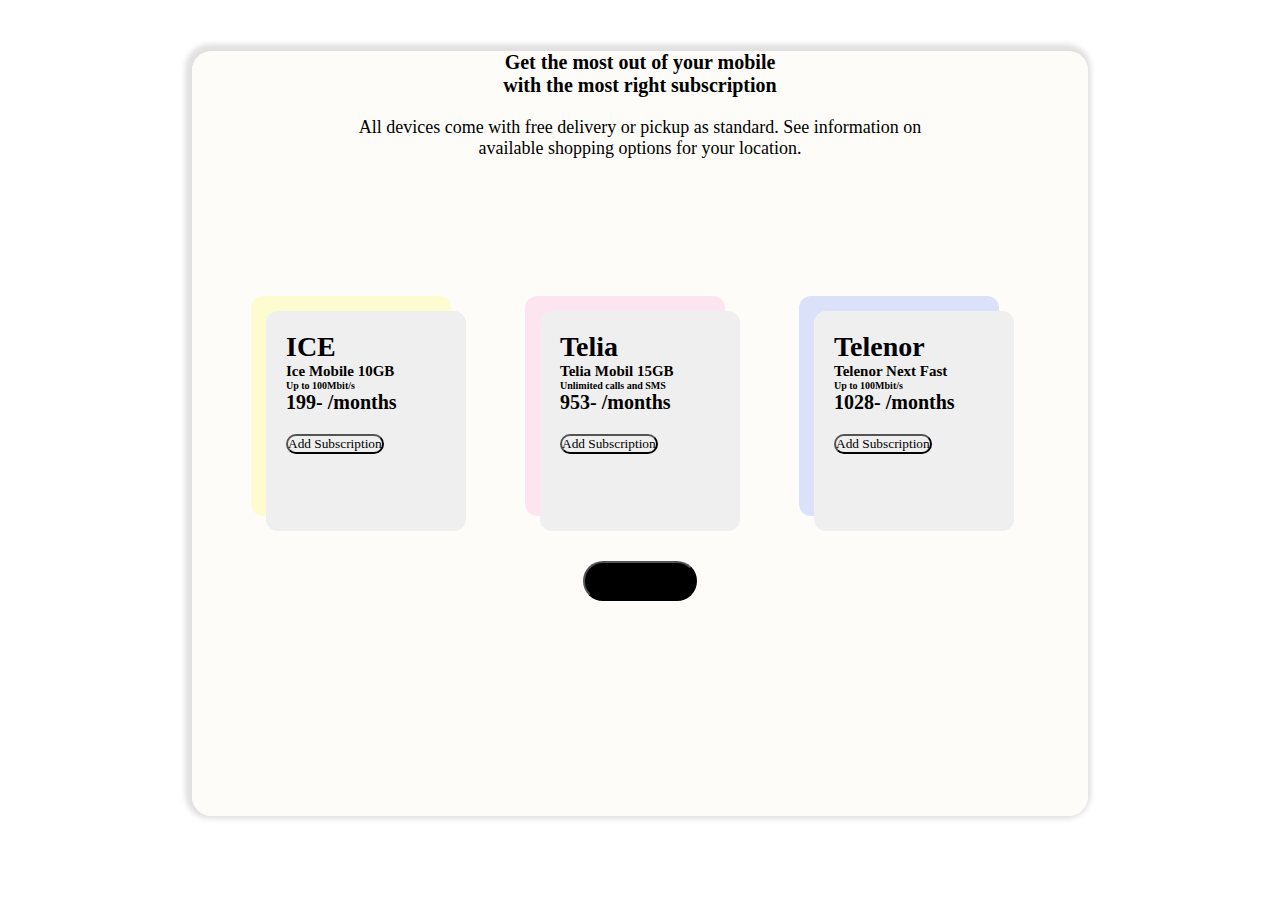
<file: bootstrap-box-exercise.html>
<!doctype html>
<html lang="en">
    <head>
        <title>Bootstrap Grid</title>
        <!-- Required meta tags -->
        <meta charset="utf-8" />
        <meta
            name="viewport"
            content="width=device-width, initial-scale=1, shrink-to-fit=no"
        />

        <!-- Bootstrap CSS v5.2.1 -->
        <link
            href="https://cdn.jsdelivr.net/npm/bootstrap@5.3.2/dist/css/bootstrap.min.css"
            rel="stylesheet"
            integrity="sha384-T3c6CoIi6uLrA9TneNEoa7RxnatzjcDSCmG1MXxSR1GAsXEV/Dwwykc2MPK8M2HN"
            crossorigin="anonymous"
        />
        <link rel="stylesheet" href="bootstrap-box-exercise.css">
    </head>

    <body>
        <div class="container text-light main-container">
            <div class="row heading-box">
                <h1>Get the most out of your mobile<br>with the most right subscription</h1>
                <p>All devices come with free delivery or pickup as standard. See information on <br> available shopping options for your location.</p>
            </div>
            <div class="row">
                <div class="col main-box">
                    <div class="card mini-box mini-box-1 text-light">
                        <h1>ICE</h1>
                        <h3>Ice Mobile 10GB</h3>
                        <h5>Up to 100Mbit/s</h5>
                        <h2>199- /months</h2>

                        <button
                            type="button"
                            class="btn btn-primary w-75 mx-auto box-button"
                        >
                            Add Subscription
                        </button>   
                    </div>
                    <div class="card mini-box mini-box-2 text-light">
                        <h1>Telia</h1>
                        <h3>Telia Mobil 15GB</h3>
                        <h5>Unlimited calls and SMS</h5>
                        <h2>953- /months</h2>

                        <button
                            type="button"
                            class="btn btn-primary w-75 mx-auto box-button"
                        >
                            Add Subscription
                        </button>   
                    </div>
                    <div class="card mini-box mini-box-3 text-light">
                        <h1>Telenor</h1>
                        <h3>Telenor Next Fast</h3>
                        <h5>Up to 100Mbit/s</h5>
                        <h2>1028- /months</h2>

                        <button
                            type="button"
                            class="btn btn-primary w-75 mx-auto box-button"
                        >
                            Add Subscription
                        </button>   
                    </div> 
                </div>
            </div>
            <div class="sub-btn">
                <button type="button" class="btn btn-primary main-btn">
                    See all subscriptions
                </button>

            </div>
            
        </div>















        <script
            src="https://cdn.jsdelivr.net/npm/@popperjs/core@2.11.8/dist/umd/popper.min.js"
            integrity="sha384-I7E8VVD/ismYTF4hNIPjVp/Zjvgyol6VFvRkX/vR+Vc4jQkC+hVqc2pM8ODewa9r"
            crossorigin="anonymous"
        ></script>

        <script
            src="https://cdn.jsdelivr.net/npm/bootstrap@5.3.2/dist/js/bootstrap.min.js"
            integrity="sha384-BBtl+eGJRgqQAUMxJ7pMwbEyER4l1g+O15P+16Ep7Q9Q+zqX6gSbd85u4mG4QzX+"
            crossorigin="anonymous"
        ></script>
    </body>
</html>
</file>
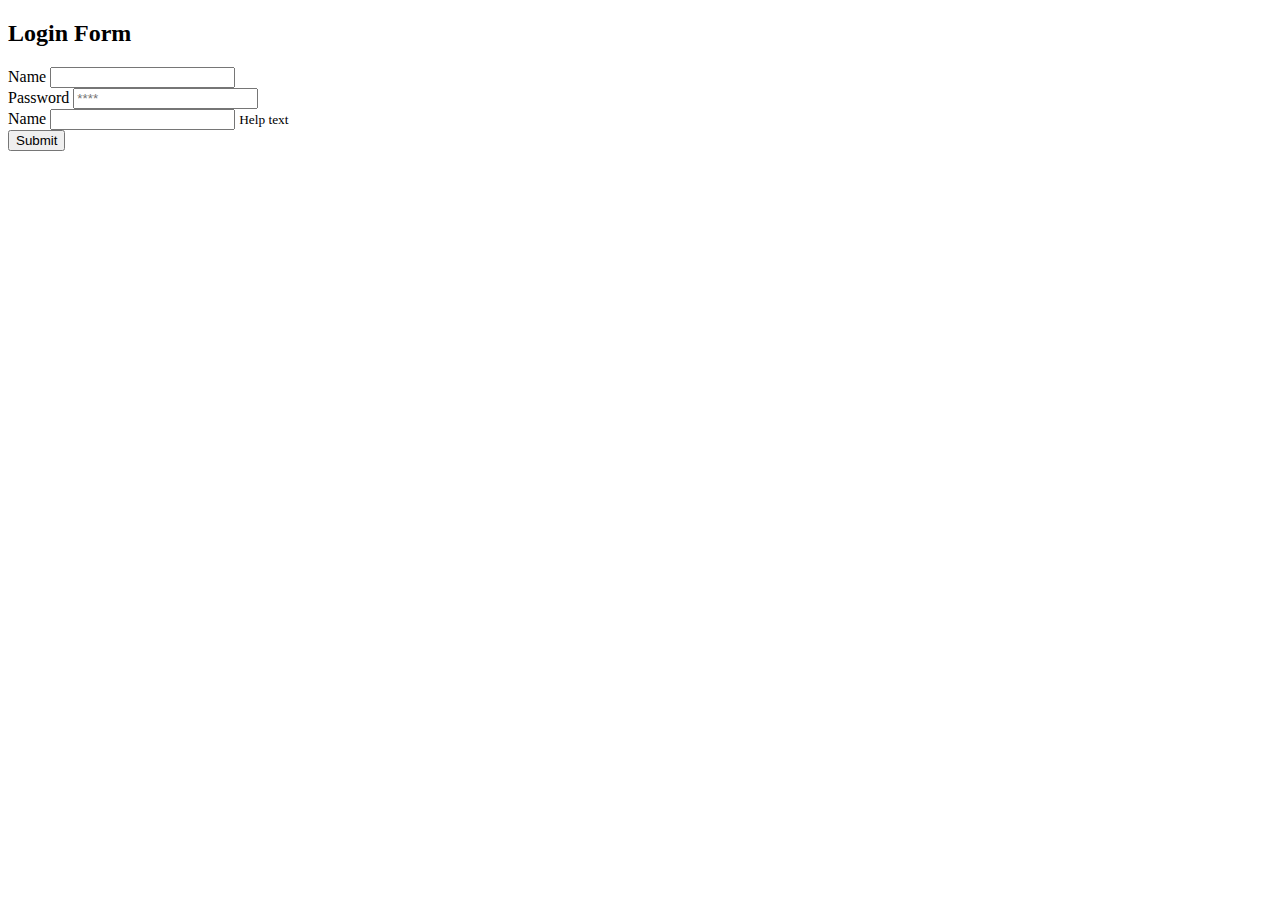
<file: bootstrap-login.html>
<!doctype html>
<html lang="en">
    <head>
        <title>Title</title>
        <!-- Required meta tags -->
        <meta charset="utf-8" />
        <meta
            name="viewport"
            content="width=device-width, initial-scale=1, shrink-to-fit=no"
        />

        <!-- Bootstrap CSS v5.2.1 -->
        <link
            href="https://cdn.jsdelivr.net/npm/bootstrap@5.3.2/dist/css/bootstrap.min.css"
            rel="stylesheet"
            integrity="sha384-T3c6CoIi6uLrA9TneNEoa7RxnatzjcDSCmG1MXxSR1GAsXEV/Dwwykc2MPK8M2HN"
            crossorigin="anonymous"
        />
    </head>

    <body>
        <main>
            <div class="row align-items-center vh-100">
                <div class="col-md-3 mx-auto">
                    <div class="card shadow">
                        <div class="card-body">
                            <h2 class="text-center">Login Form</h2>
                            <div class="mb-3">
                                <label for="" class="form-label">Name</label>
                                <input
                                    type="text"
                                    class="form-control"
                                    name=""
                                    id=""
                                    aria-describedby="helpId"
                                    placeholder=""
                                    />
                            </div>
                            <div class="mb-3">
                                <label for="" class="form-label">Password</label>
                                <input
                                    type="password"
                                    class="form-control"
                                    name=""
                                    id=""
                                    aria-describedby="helpId"
                                    placeholder="****"
                                />
                            </div>
                            
                            <div class="mb-3">
                                <label for="" class="form-label">Name</label>
                                <input
                                type="text"
                                class="form-control"
                                name=""
                                id=""
                                aria-describedby="helpId"
                                placeholder=""
                                />
                                <small id="helpId" class="form-text text-muted">Help text</small>
                            </div>
                            <button class="btn btn-dark w-100">Submit</button>
                            
                            
                        </div>
                    </div>

                </div>

            </div>
        </main>










        <script
            src="https://cdn.jsdelivr.net/npm/@popperjs/core@2.11.8/dist/umd/popper.min.js"
            integrity="sha384-I7E8VVD/ismYTF4hNIPjVp/Zjvgyol6VFvRkX/vR+Vc4jQkC+hVqc2pM8ODewa9r"
            crossorigin="anonymous"
        ></script>

        <script
            src="https://cdn.jsdelivr.net/npm/bootstrap@5.3.2/dist/js/bootstrap.min.js"
            integrity="sha384-BBtl+eGJRgqQAUMxJ7pMwbEyER4l1g+O15P+16Ep7Q9Q+zqX6gSbd85u4mG4QzX+"
            crossorigin="anonymous"
        ></script>
    </body>
</html>
</file>
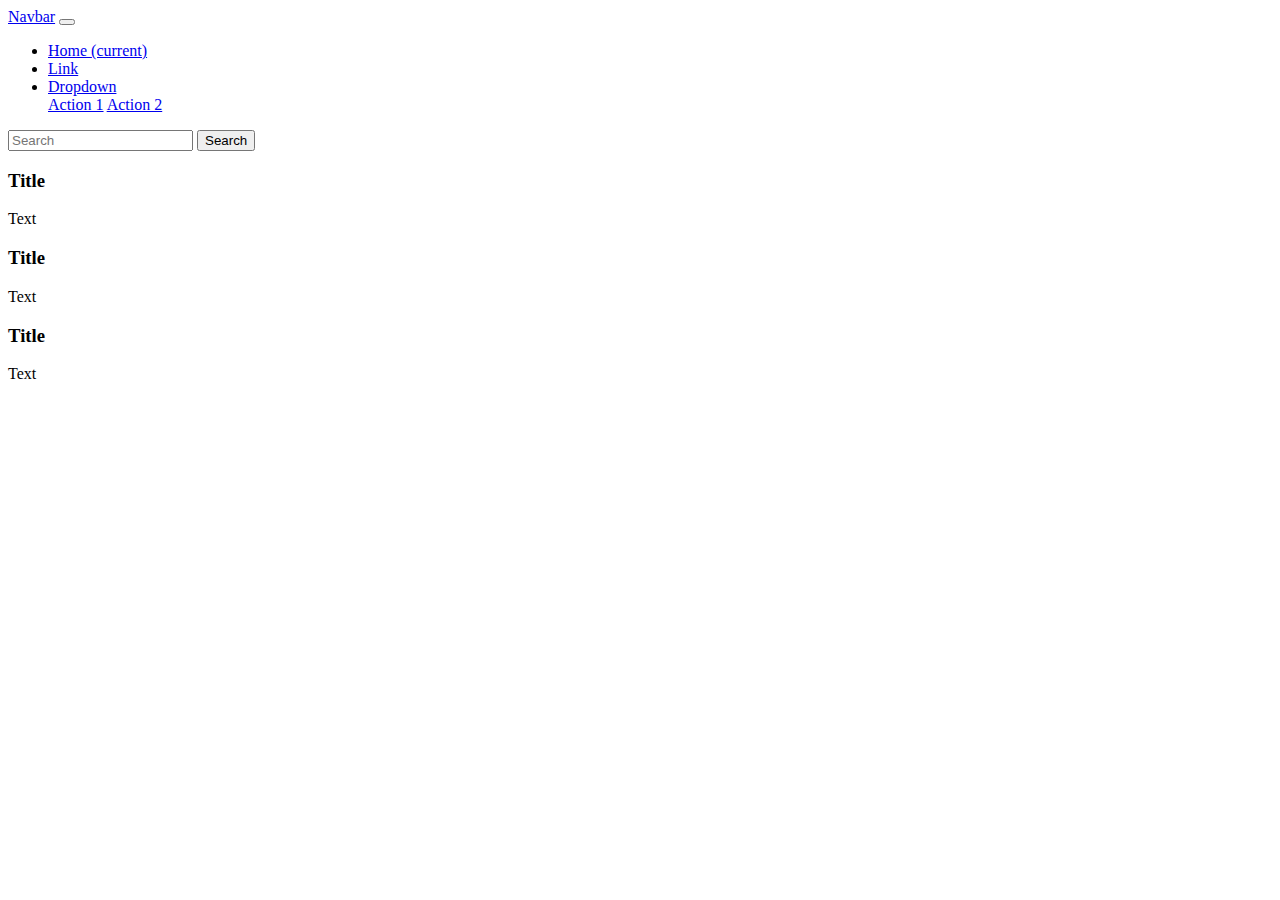
<file: bootstrapexample1.html>
<!doctype html>
<html lang="en">

<head>
    <title>Title</title>
    <!-- Required meta tags -->
    <meta charset="utf-8" />
    <meta name="viewport" content="width=device-width, initial-scale=1, shrink-to-fit=no" />

    <!-- Bootstrap CSS v5.2.1 -->
    <link href="https://cdn.jsdelivr.net/npm/bootstrap@5.3.2/dist/css/bootstrap.min.css" rel="stylesheet"
        integrity="sha384-T3c6CoIi6uLrA9TneNEoa7RxnatzjcDSCmG1MXxSR1GAsXEV/Dwwykc2MPK8M2HN" crossorigin="anonymous" />
</head>

<body>
    <header>
        <nav class="navbar navbar-expand-sm navbar-dark bg-dark">
            <div class="container">
                <a class="navbar-brand" href="#">Navbar</a>
                <button class="navbar-toggler d-lg-none" type="button" data-bs-toggle="collapse"
                    data-bs-target="#collapsibleNavId" aria-controls="collapsibleNavId" aria-expanded="false"
                    aria-label="Toggle navigation">
                    <span class="navbar-toggler-icon"></span>
                </button>
                <div class="collapse navbar-collapse" id="collapsibleNavId">
                    <ul class="navbar-nav me-auto mt-2 mt-lg-0">
                        <li class="nav-item">
                            <a class="nav-link active" href="#" aria-current="page">Home
                                <span class="visually-hidden">(current)</span></a>
                        </li>
                        <li class="nav-item">
                            <a class="nav-link" href="#">Link</a>
                        </li>
                        <li class="nav-item dropdown">
                            <a class="nav-link dropdown-toggle" href="#" id="dropdownId" data-bs-toggle="dropdown"
                                aria-haspopup="true" aria-expanded="false">Dropdown</a>
                            <div class="dropdown-menu" aria-labelledby="dropdownId">
                                <a class="dropdown-item" href="#">Action 1</a>
                                <a class="dropdown-item" href="#">Action 2</a>
                            </div>
                        </li>
                    </ul>
                    <form class="d-flex my-2 my-lg-0">
                        <input class="form-control me-sm-2" type="text" placeholder="Search" />
                        <button class="btn btn-outline-success my-2 my-sm-0" type="submit">
                            Search
                        </button>
                    </form>
                </div>
            </div>
        </nav>
    </header>



    <main>
        <section>
            <div class="container bg-warning">
                <div class="row">
                    <div class="col-4">
                        <div class="card">
                            <div class="card-body">
                                <h3 class="card-title">Title</h3>
                                <p class="card-text">Text</p>
                            </div>
                        </div>
                    </div>
                    <div class="col-4">
                        <div class="card">
                            <div class="card-body">
                                <h3 class="card-title">Title</h3>
                                <p class="card-text">Text</p>
                            </div>
                        </div>
                    </div>
                    <div class="col-4">
                        <div class="card">
                            <div class="card-body">
                                <h3 class="card-title">Title</h3>
                                <p class="card-text">Text</p>
                            </div>
                        </div>
                    </div>
                </div>

            </div>
        </section>
    </main>








    <script src="https://cdn.jsdelivr.net/npm/@popperjs/core@2.11.8/dist/umd/popper.min.js"
        integrity="sha384-I7E8VVD/ismYTF4hNIPjVp/Zjvgyol6VFvRkX/vR+Vc4jQkC+hVqc2pM8ODewa9r"
        crossorigin="anonymous"></script>

    <script src="https://cdn.jsdelivr.net/npm/bootstrap@5.3.2/dist/js/bootstrap.min.js"
        integrity="sha384-BBtl+eGJRgqQAUMxJ7pMwbEyER4l1g+O15P+16Ep7Q9Q+zqX6gSbd85u4mG4QzX+"
        crossorigin="anonymous"></script>
</body>

</html>
</file>
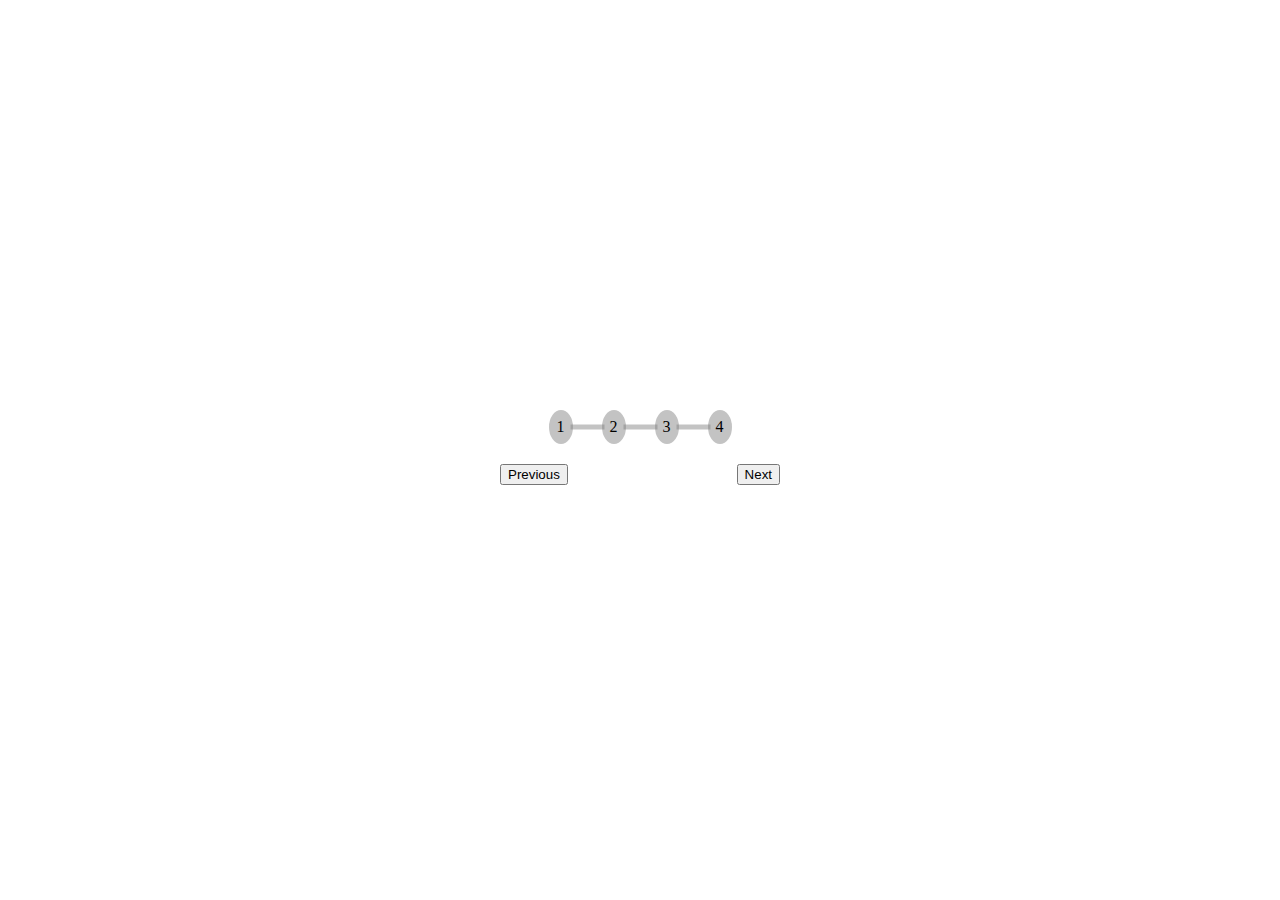
<file: different-test-files.html>
<!DOCTYPE html>
<html lang="en">

<head>
    <meta charset="UTF-8">
    <meta name="viewport" content="width=device-width, initial-scale=1.0">
    <title>Document</title>
    <style>
        .main{
            /* border: 2px solid red; */
            align-items: center;
            width: 300px;
            height: 100px;
            position: absolute;
            top: 50%;
            left: 50%;
            transform: translate(-50%,-50%);
        }
        #progress-container{
            /* border: 2px solid black; */
            display: flex;
            justify-content: center;
            gap: 12px;
            padding: 10px;
        }
        .step{
            background-color: rgba(128, 128, 128, 0.475);
            border-radius: 60%;
            padding: 8px;
            transition: 0.5s;
            /* border: 2px solid black; */
        }
        .line{
            background-color: rgba(128, 128, 128, 0.475);
            width: 5px;
            transform: rotate(90deg);
        }
        #buttons-container{
            /* border: 2px solid greenyellow; */
            display: flex;
            justify-content: space-between;
            padding: 10px;
        }
        .active{
            background-color: green;
            color: white;
        }
    </style>
</head>

<body>
    <div class="main">
        <div id="progress-container">
            <div class="step">1</div>
            <div class="line"></div>
            <div class="step">2</div>
            <div class="line"></div>
            <div class="step">3</div>
            <div class="line"></div>
            <div class="step">4</div>
        </div>
        <div id="buttons-container">
            <button onclick="prevStep()">Previous</button>
            <button onclick="nextStep()">Next</button>
        </div>
    </div>

    <script>
        const steps = document.querySelectorAll('.step');
        let currentStep = 0;

        function updateProgress(){
            steps.forEach((step,index)=>{
                if(index < currentStep){
                    step.classList.add('active');
                }else{
                    step.classList.remove('active');
                }
            });
        }

        function nextStep(){
            if (currentStep < steps.length){
                currentStep++;
                updateProgress();
            }
        }
        function prevStep(){
            if (currentStep > 1){
                currentStep--;
                updateProgress();
            }
        }
    </script>
</body>

</html>
</file>
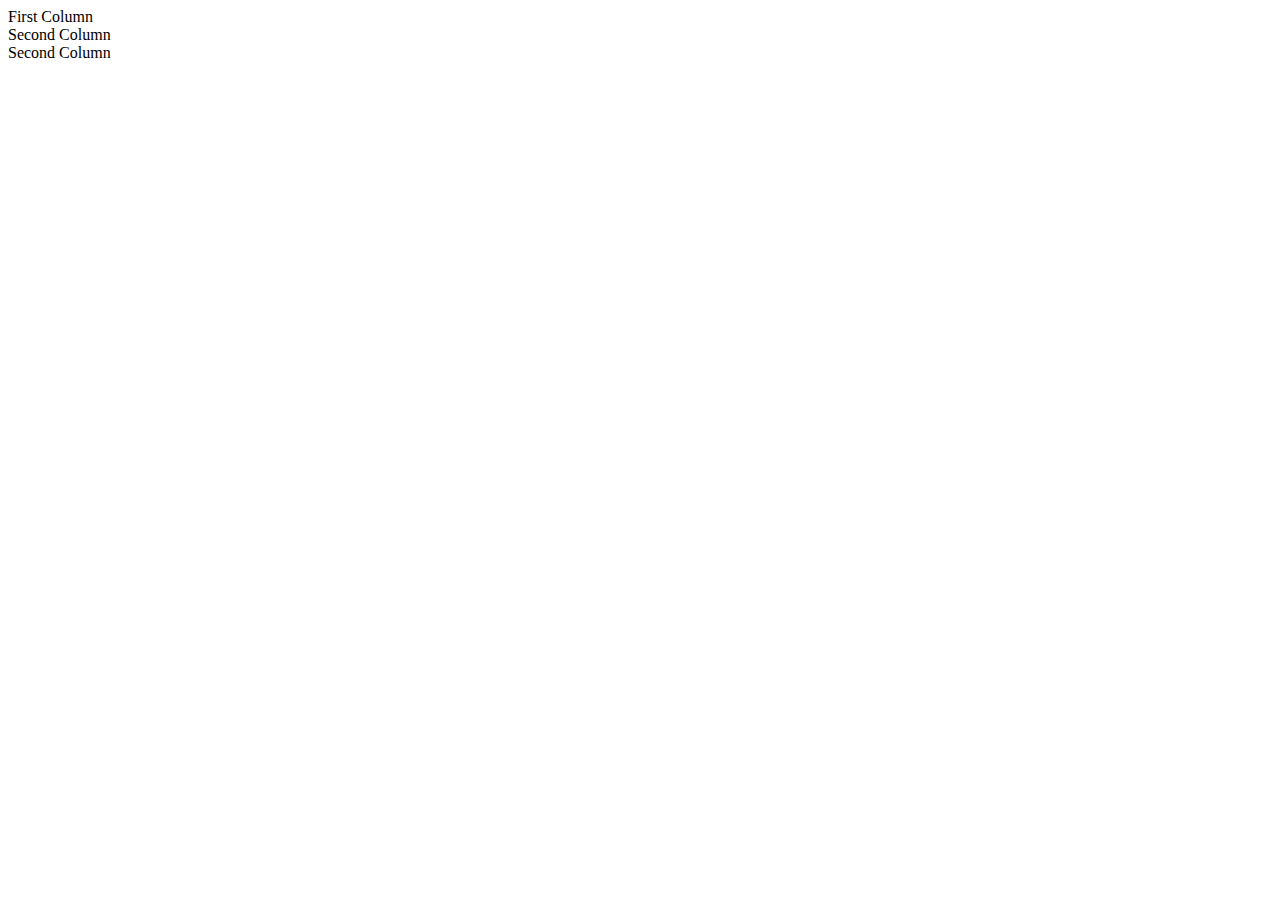
<file: text.html>
<!doctype html>
<html lang="en">

<head>
    <title>Title</title>
    <!-- Required meta tags -->
    <meta charset="utf-8" />
    <meta name="viewport" content="width=device-width, initial-scale=1, shrink-to-fit=no" />

    <!-- Bootstrap CSS v5.2.1 -->
    <link href="https://cdn.jsdelivr.net/npm/bootstrap@5.3.2/dist/css/bootstrap.min.css" rel="stylesheet"
        integrity="sha384-T3c6CoIi6uLrA9TneNEoa7RxnatzjcDSCmG1MXxSR1GAsXEV/Dwwykc2MPK8M2HN" crossorigin="anonymous" />
</head>

<body>
    <header>
        <div class="container">
            <div class="row">
                <div class="col-4">
                    First Column
                </div>
                <div class="col-4">
                    Second Column
                </div>
                <div class="col-4 col-md-12">
                    Second Column
                </div>

            </div>
        </div>



        <!-- place navbar here -->
    </header>
    <main></main>
    <footer>
        <!-- place footer here -->
    </footer>
    <!-- Bootstrap JavaScript Libraries -->
    <script src="https://cdn.jsdelivr.net/npm/@popperjs/core@2.11.8/dist/umd/popper.min.js"
        integrity="sha384-I7E8VVD/ismYTF4hNIPjVp/Zjvgyol6VFvRkX/vR+Vc4jQkC+hVqc2pM8ODewa9r"
        crossorigin="anonymous"></script>

    <script src="https://cdn.jsdelivr.net/npm/bootstrap@5.3.2/dist/js/bootstrap.min.js"
        integrity="sha384-BBtl+eGJRgqQAUMxJ7pMwbEyER4l1g+O15P+16Ep7Q9Q+zqX6gSbd85u4mG4QzX+"
        crossorigin="anonymous"></script>
</body>

</html>
</file>
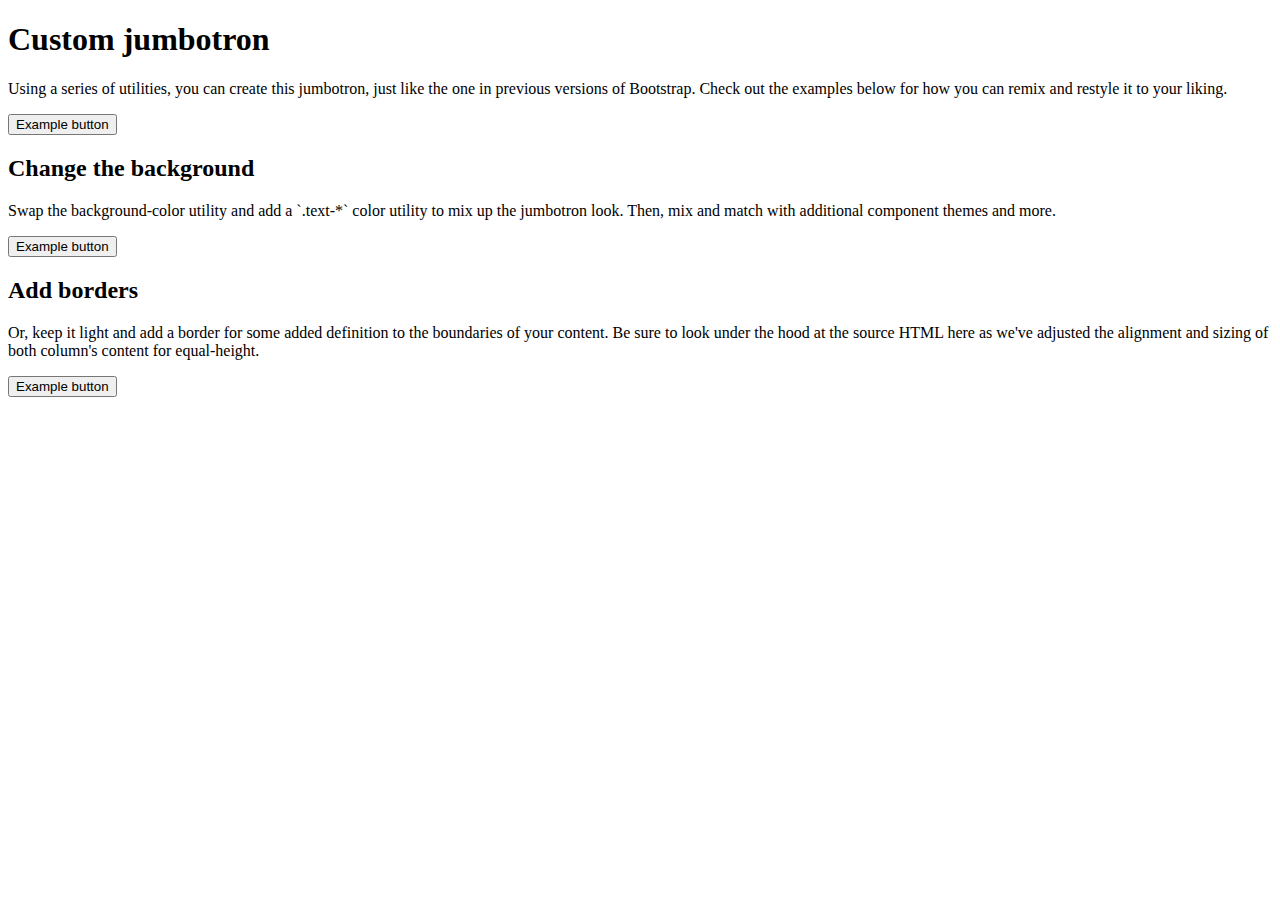
<file: usingbootstrap.html>
<!doctype html>
<html lang="en">
    <head>
        <title>Title</title>
        <!-- Required meta tags -->
        <meta charset="utf-8" />
        <meta
            name="viewport"
            content="width=device-width, initial-scale=1, shrink-to-fit=no"
        />

        <!-- Bootstrap CSS v5.2.1 -->
        <link
            href="https://cdn.jsdelivr.net/npm/bootstrap@5.3.2/dist/css/bootstrap.min.css"
            rel="stylesheet"
            integrity="sha384-T3c6CoIi6uLrA9TneNEoa7RxnatzjcDSCmG1MXxSR1GAsXEV/Dwwykc2MPK8M2HN"
            crossorigin="anonymous"
        />
    </head>

    <body>
        <!-- <button class="btn btn-primary">Submit</button> -->
        <header>    <!--  used for making heading with button  -->

            <div class="p-5 mb-4 bg-dark text-light rounded-3">
                <div class="container-fluid py-5">
                    <h1 class="display-5 fw-bold">Custom jumbotron</h1>
                    <p class="col-md-8 fs-4">
                        Using a series of utilities, you can create this jumbotron, just
                        like the one in previous versions of Bootstrap. Check out the
                        examples below for how you can remix and restyle it to your liking.
                    </p>
                    <button class="btn btn-primary btn-lg rounded-pill" type="button">
                        Example button
                    </button>
                </div>
            </div>
            
        </header>

        <header>
            <div class="row align-items-md-stretch">
                <div class="col-md-6">
                    <div
                        class="h-100 p-5 text-white bg-primary border rounded-3"
                    >
                        <h2>Change the background</h2>
                        <p>
                            Swap the background-color utility and add a `.text-*` color
                            utility to mix up the jumbotron look. Then, mix and match with
                            additional component themes and more.
                        </p>
                        <button
                            class="btn btn-outline-primary"
                            type="button"
                        >
                            Example button
                        </button>
                    </div>
                </div>
                <div class="col-md-6">
                    <div
                        class="h-100 p-5 bg-primary border rounded-3"
                    >
                        <h2>Add borders</h2>
                        <p>
                            Or, keep it light and add a border for some added definition
                            to the boundaries of your content. Be sure to look under the
                            hood at the source HTML here as we've adjusted the alignment and
                            sizing of both column's content for equal-height.
                        </p>
                        <button
                            class="btn Swap the background-color utility and add a `.text-*` color
                            utility to mix up the jumbotron look. Then, mix and match with
                            additional component themes and more."
                            type="button"
                        >
                            Example button
                        </button>
                    </div>
                </div>
            </div>
            
        </header>







        <script
            src="https://cdn.jsdelivr.net/npm/@popperjs/core@2.11.8/dist/umd/popper.min.js"
            integrity="sha384-I7E8VVD/ismYTF4hNIPjVp/Zjvgyol6VFvRkX/vR+Vc4jQkC+hVqc2pM8ODewa9r"
            crossorigin="anonymous"
        ></script>

        <script
            src="https://cdn.jsdelivr.net/npm/bootstrap@5.3.2/dist/js/bootstrap.min.js"
            integrity="sha384-BBtl+eGJRgqQAUMxJ7pMwbEyER4l1g+O15P+16Ep7Q9Q+zqX6gSbd85u4mG4QzX+"
            crossorigin="anonymous"
        ></script>
    </body>
</html>
</file>
